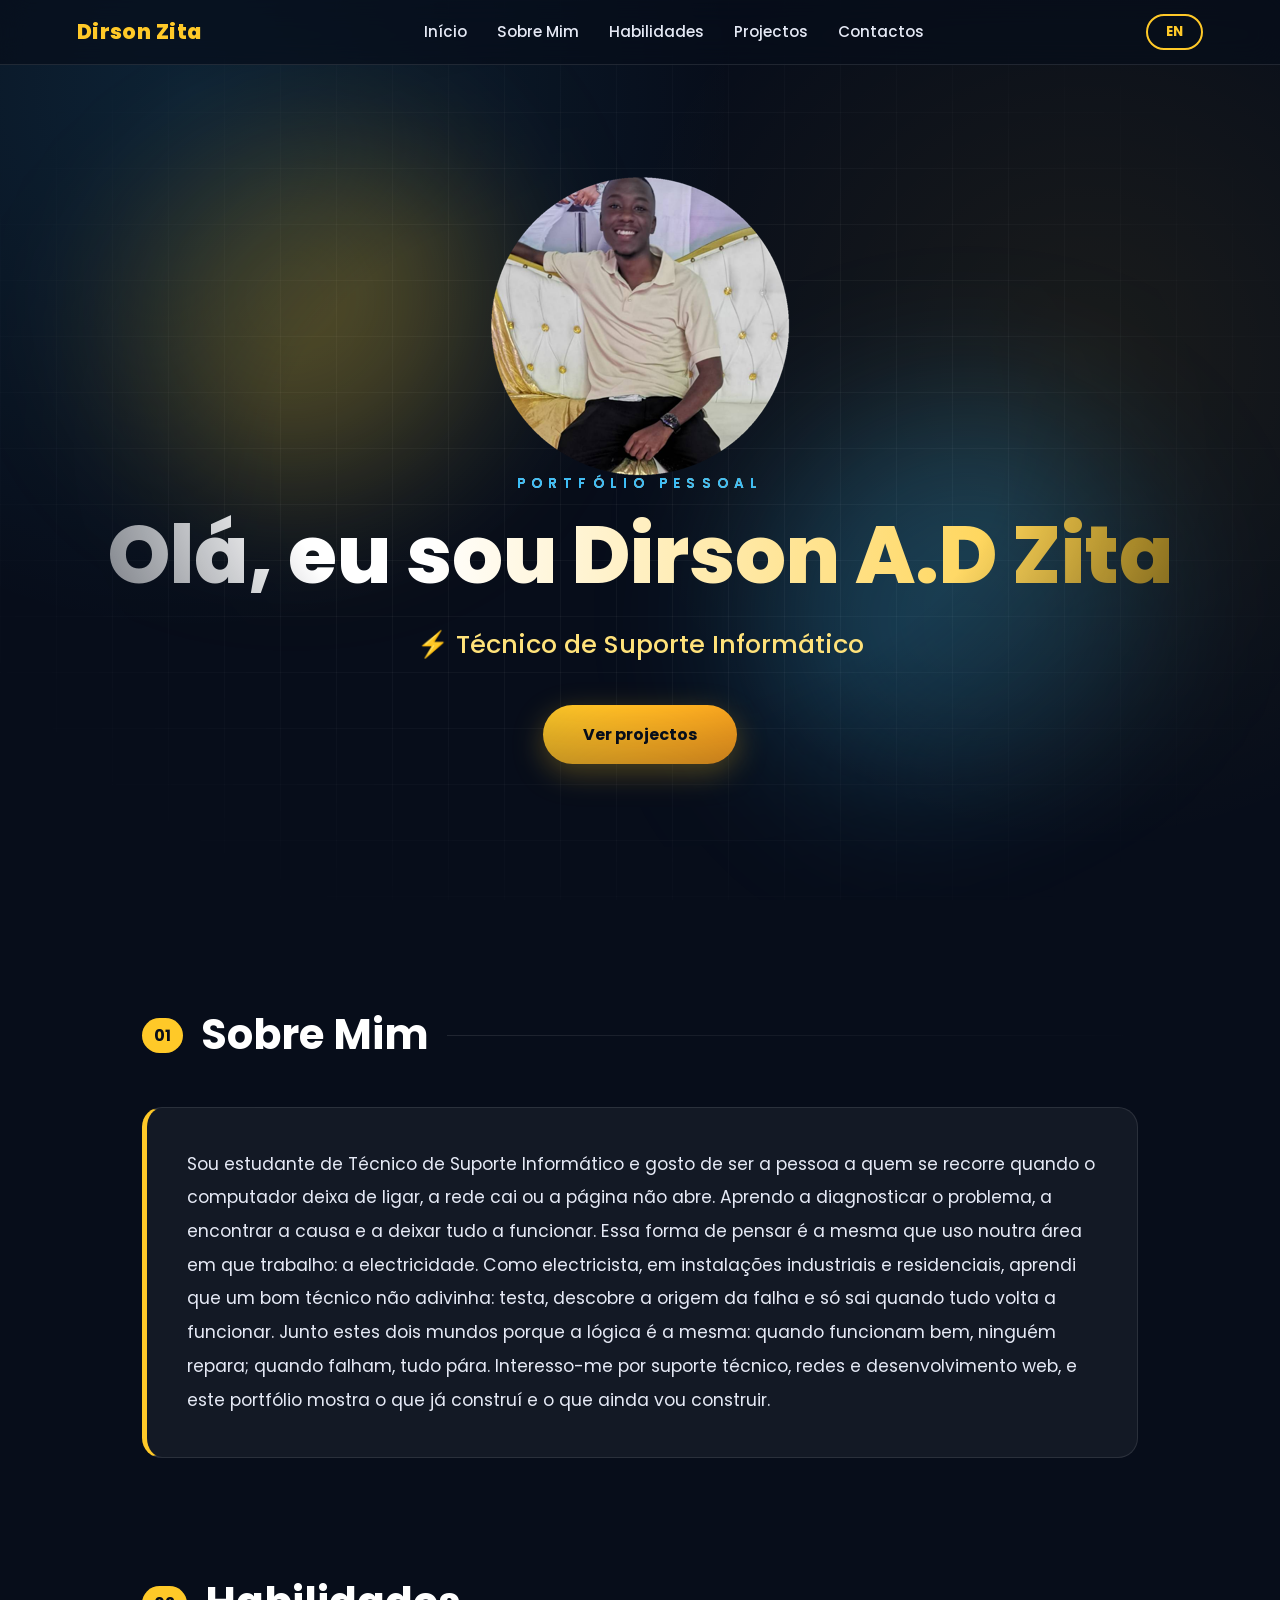
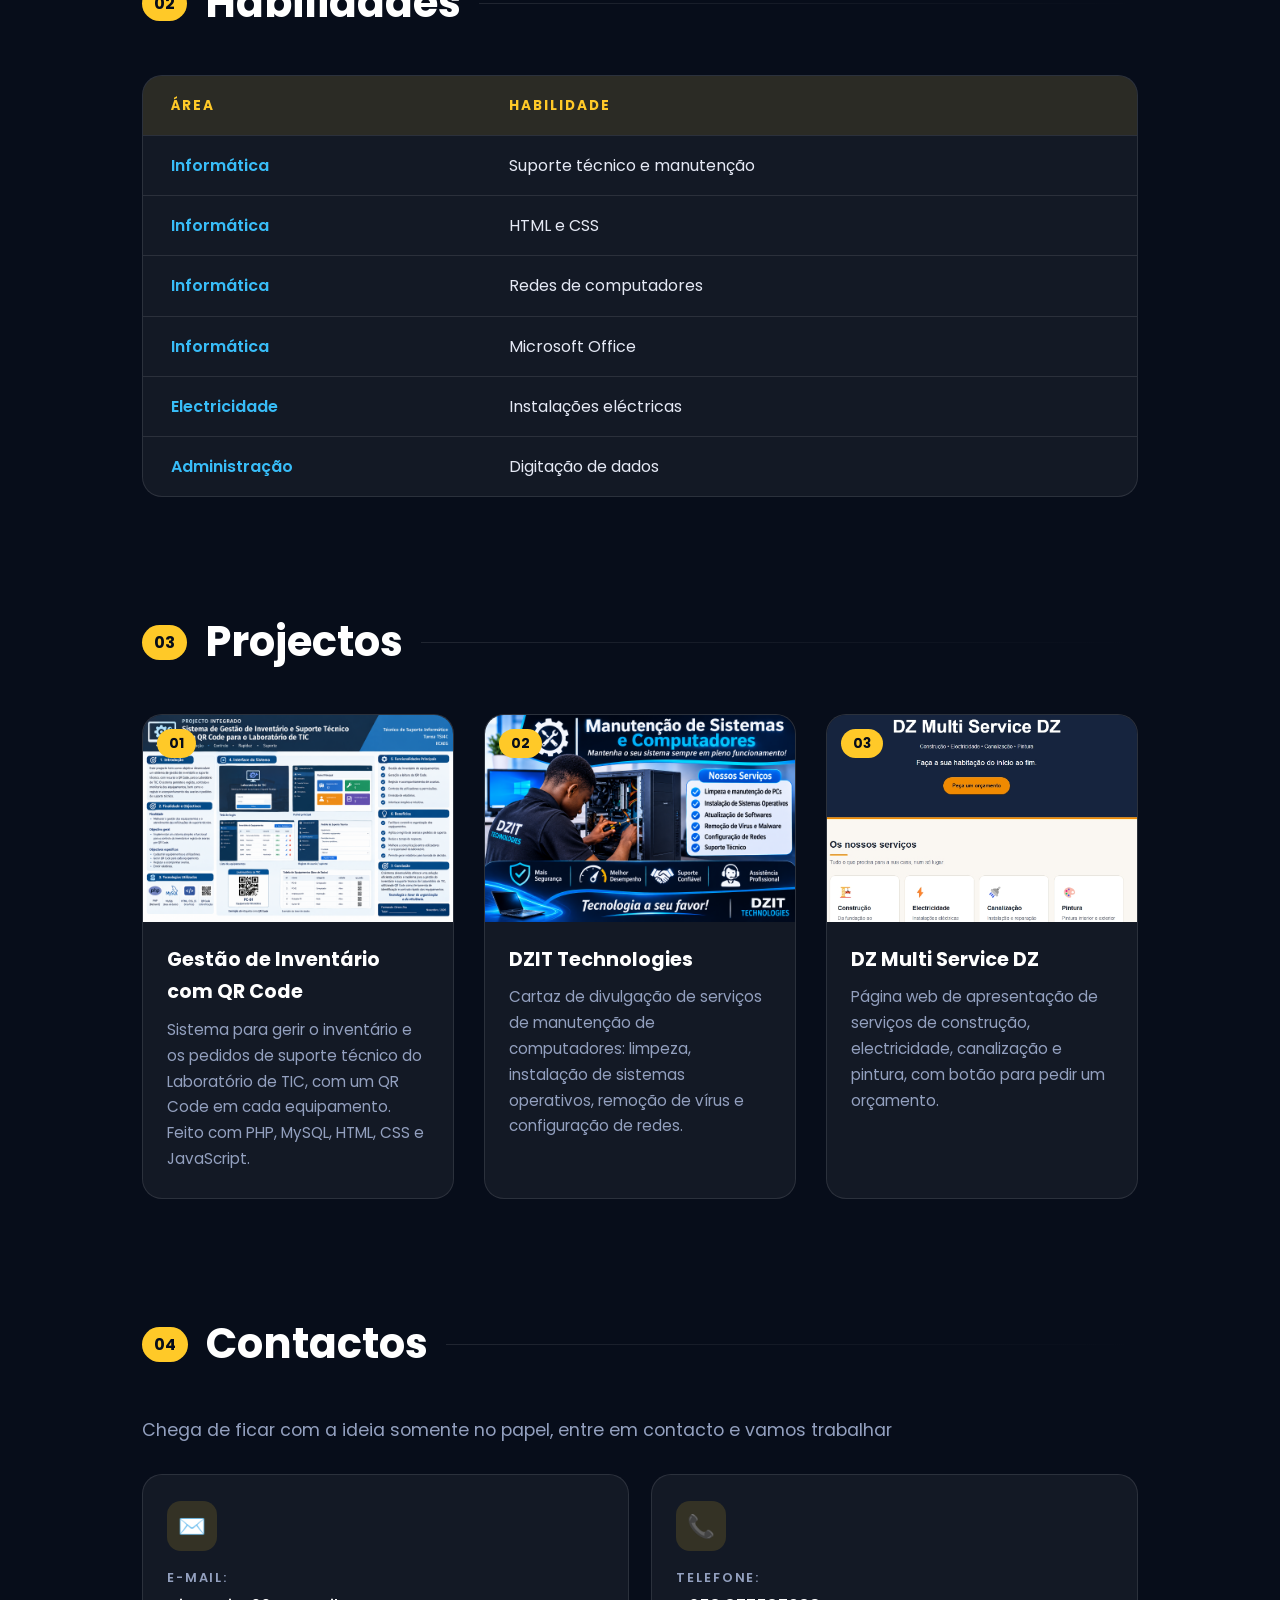
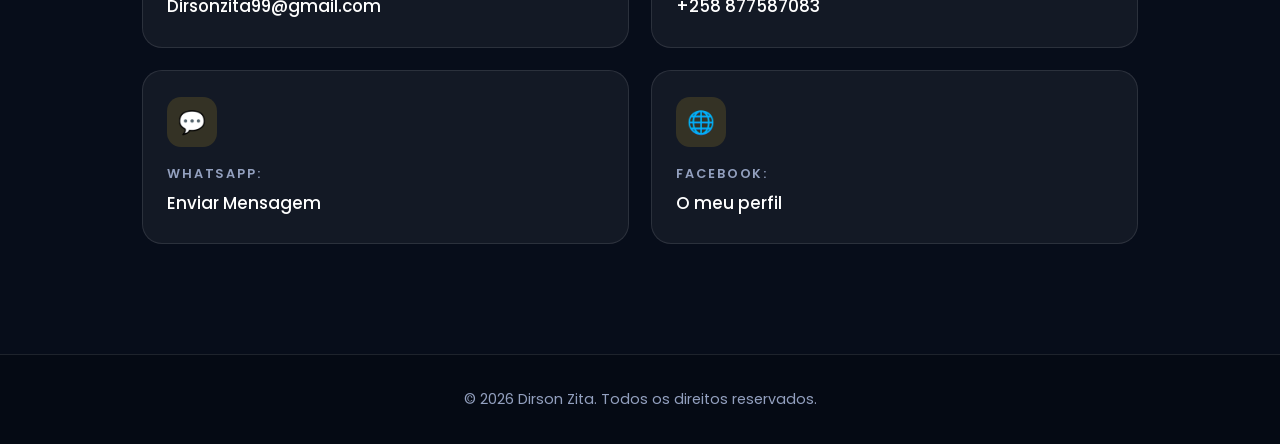
<file: index.html>
<!DOCTYPE html>
<html lang="pt">
<head>
<meta charset="UTF-8">
 <meta name="viewport" content="width=device-width, initial-scale=1.0">
 <title>Portfólio - Dirson Zita</title><link rel="preconnect" href="https://fonts.googleapis.com">
 <link rel="preconnect" href="https://fonts.gstatic.com" crossorigin>
 <link href="https://fonts.googleapis.com/css2?family=Poppins:wght@400;500;600;700;800&display=swap" rel="stylesheet">

 <link rel="stylesheet" href="index.css">
</head>
<body>
  <header id="inicio">
       <nav>
           <a href="#inicio" class="logo">Dirson Zita</a>
           <ul>
             <li><a href="#inicio">Início</a></li>
             <li><a href="#sobre">Sobre Mim</a></li>
             <li><a href="#habilidades">Habilidades</a></li>
             <li><a href="#projectos">Projectos</a></li>
             <li><a href="#contactos">Contactos</a></li>
           </ul>
           <button id="idioma">EN</button>
       </nav>
     <div class="hero">
         <img class="foto" src="imagens/foto.jpg" alt="Foto de Dirson Zita">
         <h1>Olá, eu sou  Dirson A.D Zita</h1>
         <p>Técnico de Suporte Informático</p>
         <a href="#projectos" class="botao">Ver projectos</a>
     </div>
  </header>
  <main>
      <section id="sobre">
         <h2>Sobre Mim</h2>
          <p>
          Sou estudante de Técnico de Suporte Informático e gosto de ser
          a pessoa a quem se recorre quando o computador deixa de ligar,
          a rede cai ou a página não abre. Aprendo a diagnosticar o
          problema, a encontrar a causa e a deixar tudo a funcionar.
          Essa forma de pensar é a mesma que uso noutra área em que
          trabalho: a electricidade. Como electricista, em instalações
          industriais e residenciais, aprendi que um bom técnico não
          adivinha: testa, descobre a origem da falha e só sai quando
          tudo volta a funcionar. Junto estes dois mundos porque a lógica
          é a mesma: quando funcionam bem, ninguém repara; quando falham,
          tudo pára. Interesso-me por suporte técnico, redes e
          desenvolvimento web, e este portfólio mostra o que já construí
          e o que ainda vou construir.
         </p>
      </section>
    
       <section id="habilidades">
           <h2>Habilidades</h2>
           <table class="tabela-habilidades">
              <thead>
                  <tr>
                     <th scope="col">Área</th>
                     <th scope="col">Habilidade</th>
                   </tr>
              </thead>
               <tbody>
                    <tr><td>Informática</td><td>Suporte técnico e manutenção</td></tr>
                    <tr><td>Informática</td><td>HTML e CSS</td></tr>
                    <tr><td>Informática</td><td>Redes de computadores</td></tr>
                    <tr><td>Informática</td><td>Microsoft Office</td></tr>
                    <tr><td>Electricidade</td><td>Instalações eléctricas</td></tr>
                   <tr><td>Administração</td><td>Digitação de dados</td></tr>
               </tbody>
            </table>
            
       </section>
       <section id="projectos">
          <h2>Projectos</h2>
           <div class="galeria">
        
               <article class="projecto">
                 <img src="imagens/projecto-integrado.png" alt="Projecto Integrado: Gestão de Inventário com QR Code">
                 <h3>Gestão de Inventário com QR Code</h3>
                 <p>Sistema para gerir o inventário e os pedidos de suporte
                 técnico do Laboratório de TIC, com um QR Code em cada
                 equipamento. Feito com PHP, MySQL, HTML, CSS e JavaScript.</p>
               </article>
        
               <article class="projecto">
                  <img src="imagens/dzit-technologies.png" alt="Cartaz da DZIT Technologies">
                  <h3>DZIT Technologies</h3>
                  <p>Cartaz de divulgação de serviços de manutenção de
                  computadores: limpeza, instalação de sistemas operativos,
                  remoção de vírus e configuração de redes.</p>
               </article>
        
               <article class="projecto">
                 <img src="imagens/dz-multi-service.jpeg" alt="Página web DZ Multi Service DZ">
                 <h3>DZ Multi Service DZ</h3>
                 <p>Página web de apresentação de serviços de construção,
                  electricidade, canalização e pintura, com botão para
                  pedir um orçamento.</p>
               </article>
           </div>
        </section>
        <section id="contactos">
            <h2>Contactos</h2>
            <p>Chega de ficar com a ideia somente no papel, entre em contacto e vamos trabalhar</p>
            <ul class="contactos">
                <li>E-mail: <a href="mailto:Dirsonzita99@gmail.com">Dirsonzita99@gmail.com</a></li>
                <li>Telefone: <a href="tel:+258877587083">+258 877587083</a></li>
                <li>WhatsApp: <a href="https://wa.me/258844844695" target="_blank">Enviar Mensagem</a></li>
                <li>Facebook: <a href="https://www.facebook.com/dirsonarmandozita.zita" target="_blank">O meu perfil</a></li>
            </ul>
        </section>
        
    </main>
    <footer>
        <p>© 2026 Dirson Zita. Todos os direitos reservados.</p>
    </footer>
    <script src="script.js"></script>    
</body>
</html>
</file>
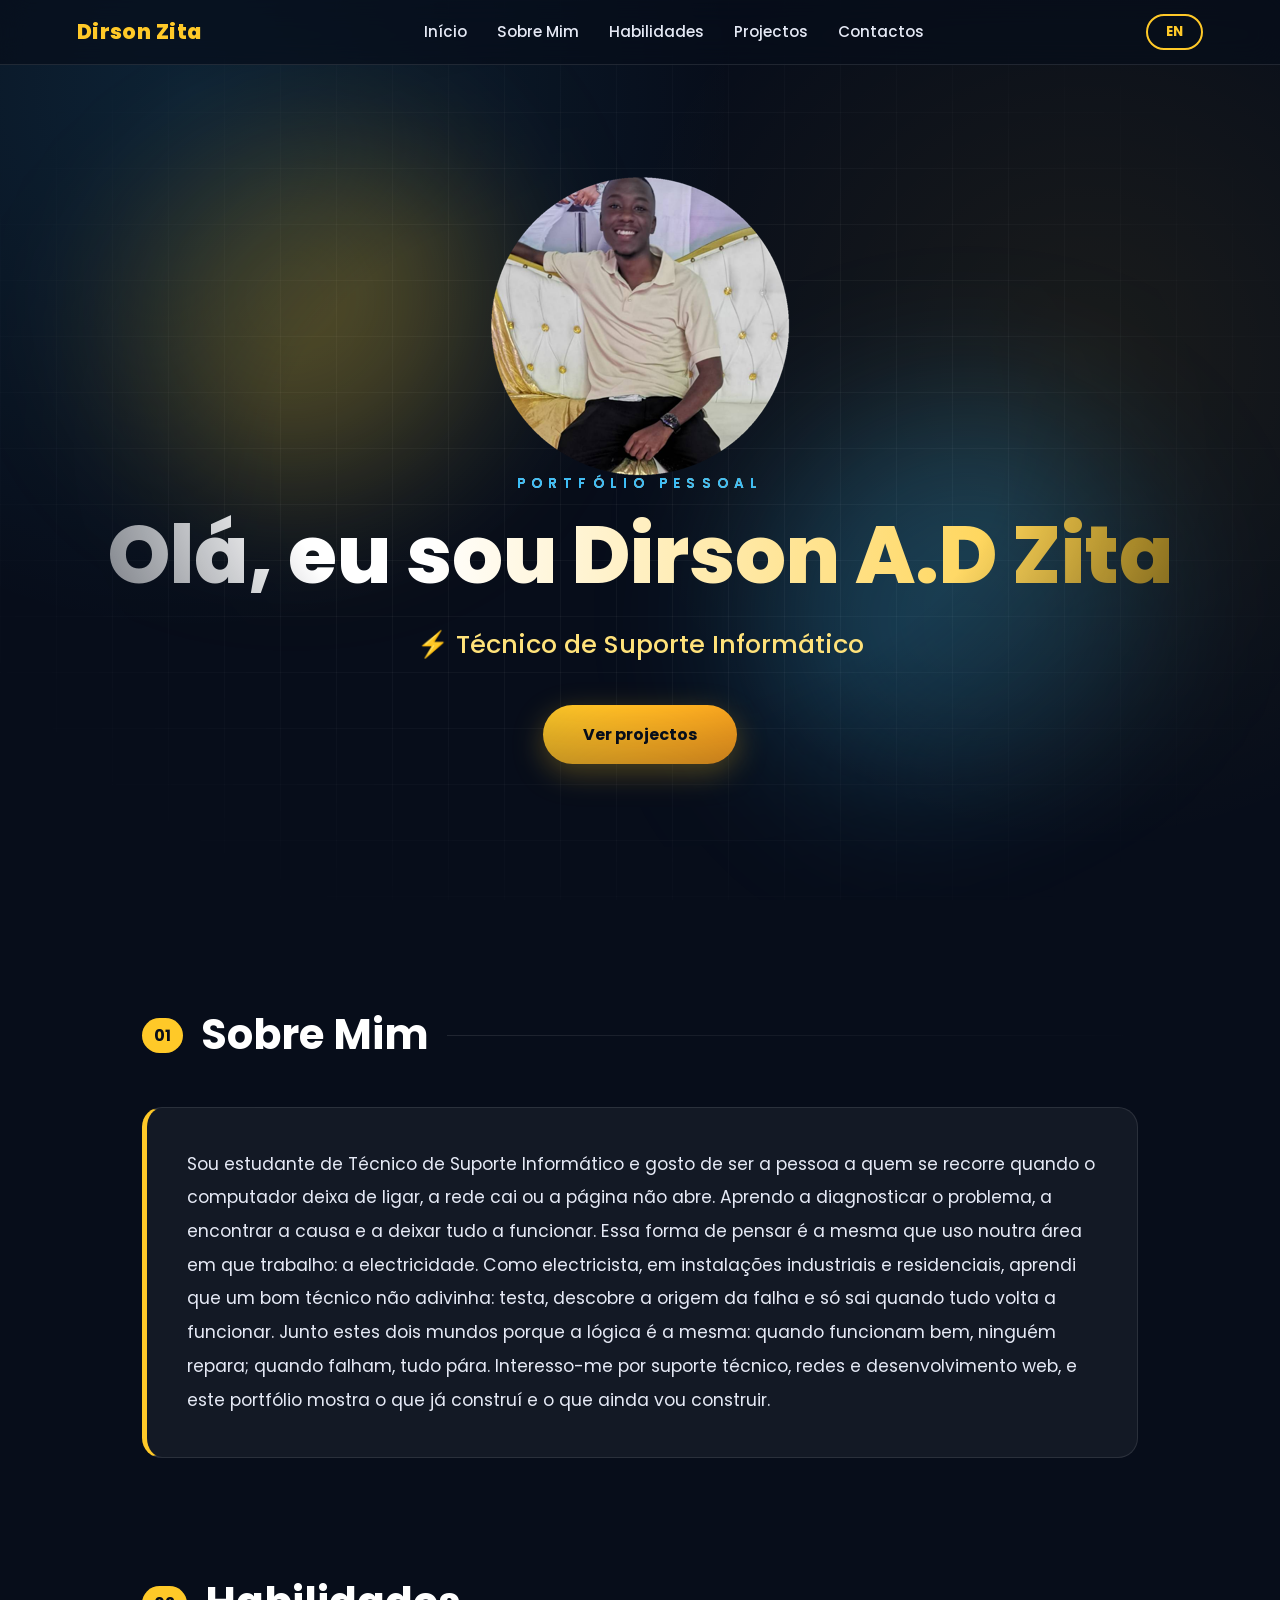
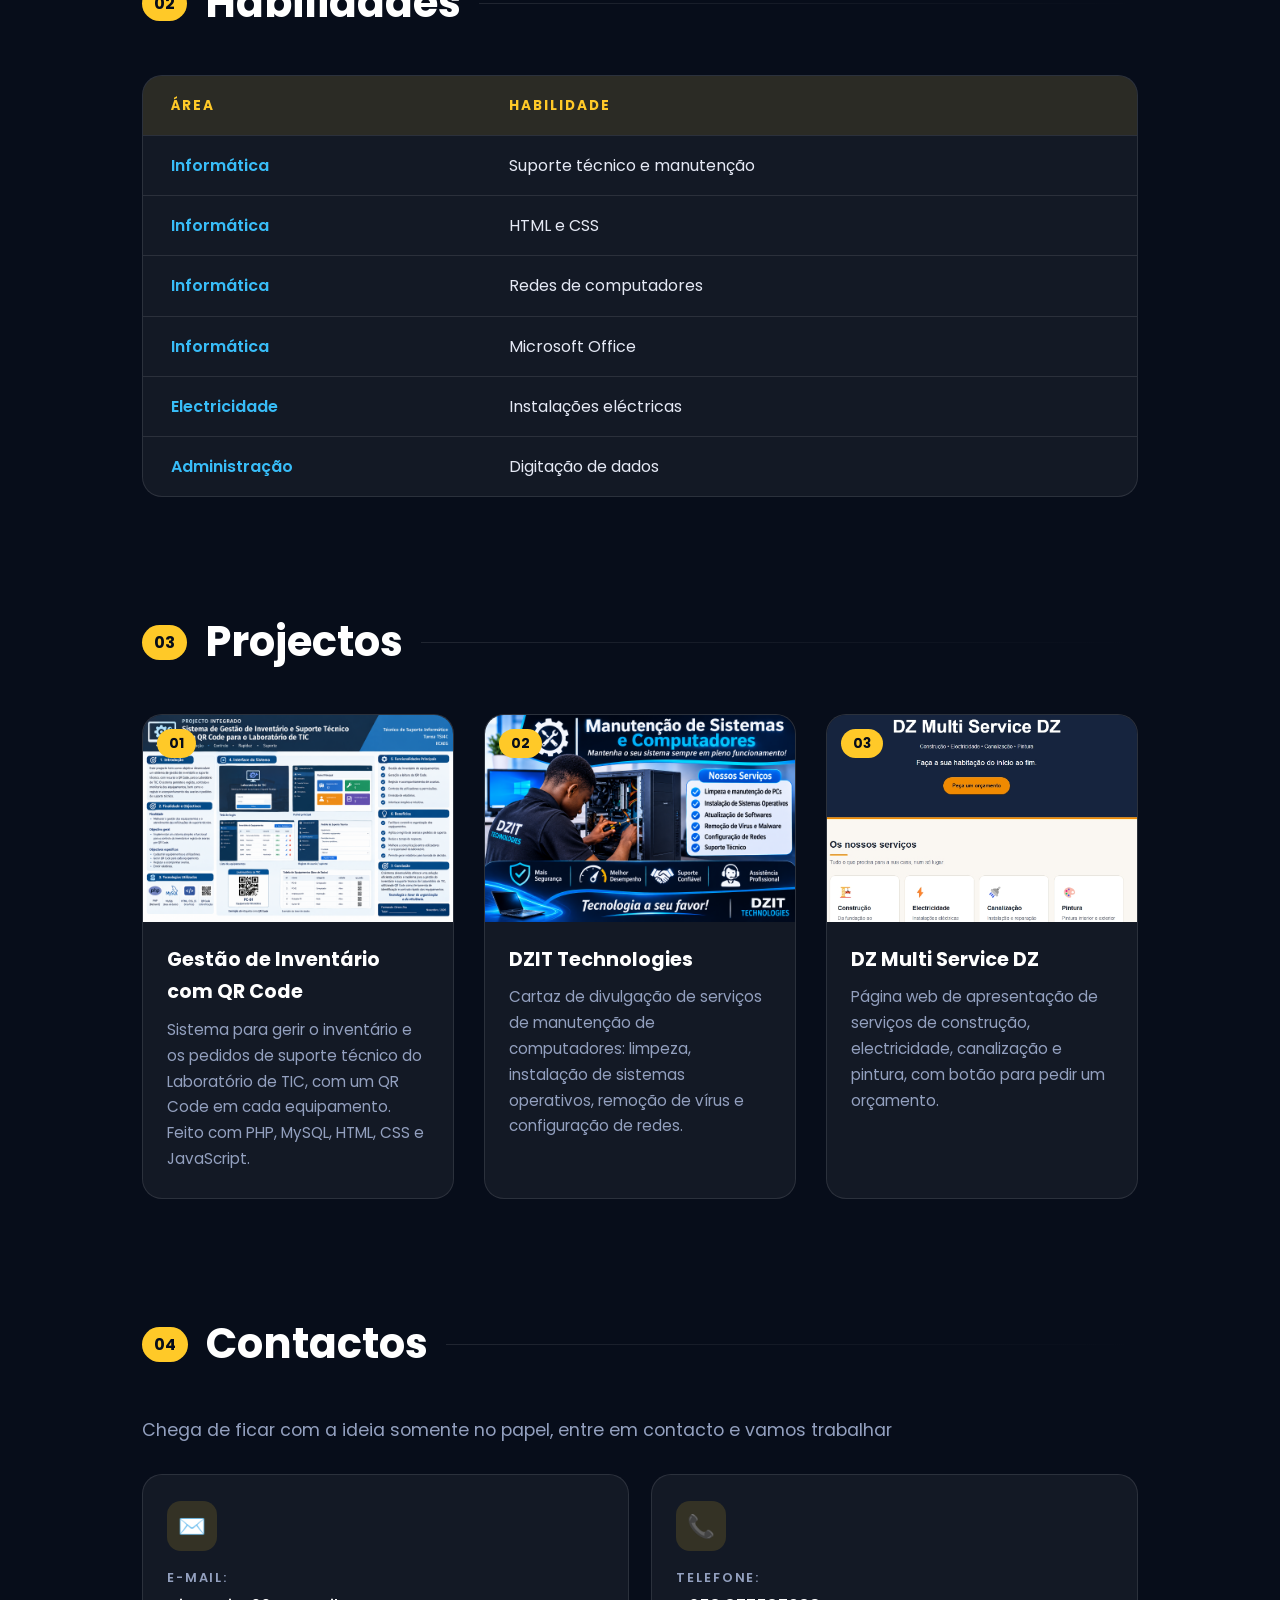
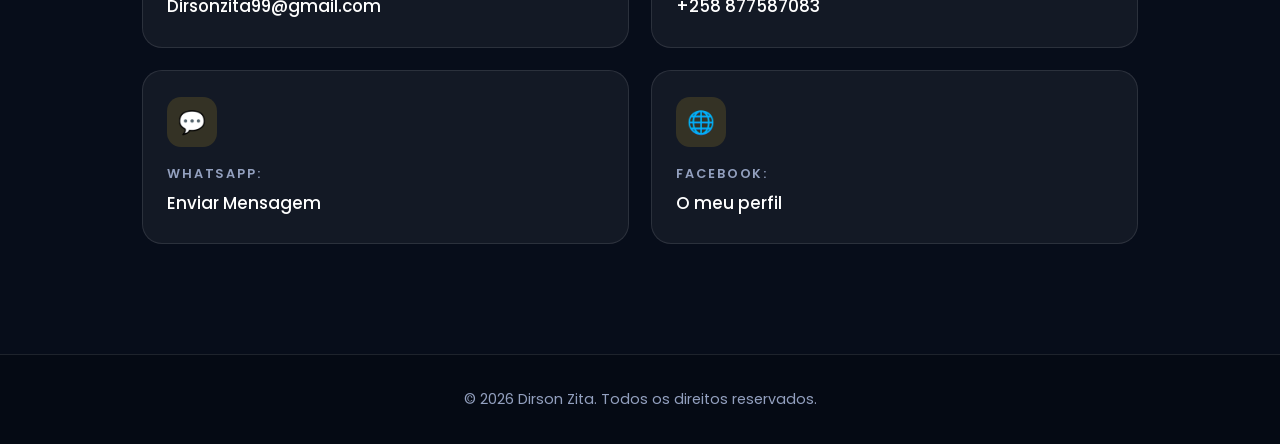
<file: PortifolioDZ.html>
<!DOCTYPE html>
<html lang="pt">
<head>
<meta charset="UTF-8">
 <meta name="viewport" content="width=device-width, initial-scale=1.0">
 <title>Portfólio - Dirson Zita</title><link rel="preconnect" href="https://fonts.googleapis.com">
 <link rel="preconnect" href="https://fonts.gstatic.com" crossorigin>
 <link href="https://fonts.googleapis.com/css2?family=Poppins:wght@400;500;600;700;800&display=swap" rel="stylesheet">

 <link rel="stylesheet" href="estelizacao.css">
</head>
<body>
  <header id="inicio">
       <nav>
           <a href="#inicio" class="logo">Dirson Zita</a>
           <ul>
             <li><a href="#inicio">Início</a></li>
             <li><a href="#sobre">Sobre Mim</a></li>
             <li><a href="#habilidades">Habilidades</a></li>
             <li><a href="#projectos">Projectos</a></li>
             <li><a href="#contactos">Contactos</a></li>
           </ul>
           <button id="idioma">EN</button>
       </nav>
     <div class="hero">
         <img class="foto" src="imagens/foto.jpg" alt="Foto de Dirson Zita">
         <h1>Olá, eu sou  Dirson A.D Zita</h1>
         <p>Técnico de Suporte Informático</p>
         <a href="#projectos" class="botao">Ver projectos</a>
     </div>
  </header>
  <main>
      <section id="sobre">
         <h2>Sobre Mim</h2>
          <p>
          Sou estudante de Técnico de Suporte Informático e gosto de ser
          a pessoa a quem se recorre quando o computador deixa de ligar,
          a rede cai ou a página não abre. Aprendo a diagnosticar o
          problema, a encontrar a causa e a deixar tudo a funcionar.
          Essa forma de pensar é a mesma que uso noutra área em que
          trabalho: a electricidade. Como electricista, em instalações
          industriais e residenciais, aprendi que um bom técnico não
          adivinha: testa, descobre a origem da falha e só sai quando
          tudo volta a funcionar. Junto estes dois mundos porque a lógica
          é a mesma: quando funcionam bem, ninguém repara; quando falham,
          tudo pára. Interesso-me por suporte técnico, redes e
          desenvolvimento web, e este portfólio mostra o que já construí
          e o que ainda vou construir.
         </p>
      </section>
    
       <section id="habilidades">
           <h2>Habilidades</h2>
           <table class="tabela-habilidades">
              <thead>
                  <tr>
                     <th scope="col">Área</th>
                     <th scope="col">Habilidade</th>
                   </tr>
              </thead>
               <tbody>
                    <tr><td>Informática</td><td>Suporte técnico e manutenção</td></tr>
                    <tr><td>Informática</td><td>HTML e CSS</td></tr>
                    <tr><td>Informática</td><td>Redes de computadores</td></tr>
                    <tr><td>Informática</td><td>Microsoft Office</td></tr>
                    <tr><td>Electricidade</td><td>Instalações eléctricas</td></tr>
                   <tr><td>Administração</td><td>Digitação de dados</td></tr>
               </tbody>
            </table>
            
       </section>
       <section id="projectos">
          <h2>Projectos</h2>
           <div class="galeria">
        
               <article class="projecto">
                 <img src="imagens/projecto-integrado.png" alt="Projecto Integrado: Gestão de Inventário com QR Code">
                 <h3>Gestão de Inventário com QR Code</h3>
                 <p>Sistema para gerir o inventário e os pedidos de suporte
                 técnico do Laboratório de TIC, com um QR Code em cada
                 equipamento. Feito com PHP, MySQL, HTML, CSS e JavaScript.</p>
               </article>
        
               <article class="projecto">
                  <img src="imagens/dzit-technologies.png" alt="Cartaz da DZIT Technologies">
                  <h3>DZIT Technologies</h3>
                  <p>Cartaz de divulgação de serviços de manutenção de
                  computadores: limpeza, instalação de sistemas operativos,
                  remoção de vírus e configuração de redes.</p>
               </article>
        
               <article class="projecto">
                 <img src="imagens/dz-multi-service.jpeg" alt="Página web DZ Multi Service DZ">
                 <h3>DZ Multi Service DZ</h3>
                 <p>Página web de apresentação de serviços de construção,
                  electricidade, canalização e pintura, com botão para
                  pedir um orçamento.</p>
               </article>
           </div>
        </section>
        <section id="contactos">
            <h2>Contactos</h2>
            <p>Chega de ficar com a ideia somente no papel, entre em contacto e vamos trabalhar</p>
            <ul class="contactos">
                <li>E-mail: <a href="mailto:Dirsonzita99@gmail.com">Dirsonzita99@gmail.com</a></li>
                <li>Telefone: <a href="tel:+258877587083">+258 877587083</a></li>
                <li>WhatsApp: <a href="https://wa.me/258844844695" target="_blank">Enviar Mensagem</a></li>
                <li>Facebook: <a href="https://www.facebook.com/dirsonarmandozita.zita" target="_blank">O meu perfil</a></li>
            </ul>
        </section>
        
    </main>
    <footer>
        <p>© 2026 Dirson Zita. Todos os direitos reservados.</p>
    </footer>
    <script src="script.js"></script>    
</body>
</html>
</file>
<file: index.css>
/* ===== CORES E FONTES ===== */
:root {
    --fundo: #070d1a;
    --fundo-2: #0c1630;
    --amarelo: #ffc928;
    --amarelo-claro: #ffe27a;
    --azul: #38bdf8;
    --texto: #e5e9f5;
    --suave: #93a0bf;
    --vidro: rgba(255, 255, 255, 0.05);
    --borda: rgba(255, 255, 255, 0.1);
    --fonte: "Poppins", "Segoe UI", Arial, sans-serif;
  }	
  
  /* ===== BASE ===== */
  * {
    margin: 0;
    padding: 0;
    box-sizing: border-box;
  }
  
  html {
    scroll-behavior: smooth;
  }
  
  body {
    font-family: var(--fonte);
    color: var(--texto);
    line-height: 1.7;
    background:
      radial-gradient(circle at 15% 10%, rgba(56, 189, 248, 0.12), transparent 40%),
      radial-gradient(circle at 85% 40%, rgba(255, 201, 40, 0.08), transparent 40%),
      var(--fundo);
    background-attachment: fixed;
    overflow-x: hidden;
  }
  
  /* ===== MENU (fixo no topo) ===== */
  nav {
    position: fixed;
    top: 0;
    left: 0;
    width: 100%;
    z-index: 100;
    display: flex;
    align-items: center;
    justify-content: space-between;
    flex-wrap: wrap;
    gap: 10px 20px;
    padding: 14px 6%;
    background: rgba(7, 13, 26, 0.7);
    backdrop-filter: blur(14px);
    -webkit-backdrop-filter: blur(14px);
    border-bottom: 1px solid var(--borda);
  }
  
  .logo {
    color: var(--amarelo);
    font-size: 1.3rem;
    font-weight: 800;
    text-decoration: none;
    letter-spacing: 0.02em;
  }
  
  nav ul {
    display: flex;
    gap: 30px;
    list-style: none;
  }
  
  nav ul a {
    position: relative;
    color: var(--texto);
    font-size: 0.95rem;
    font-weight: 500;
    text-decoration: none;
    padding: 6px 0;
    transition: color 0.3s;
  }
  
  nav ul a::after {
    content: "";
    position: absolute;
    left: 0;
    bottom: 0;
    width: 0;
    height: 2px;
    background: var(--amarelo);
    transition: width 0.3s;
  }
  
  nav ul a:hover {
    color: var(--amarelo);
  }
  
  nav ul a:hover::after {
    width: 100%;
  }
  
  #idioma {
    background: transparent;
    color: var(--amarelo);
    border: 2px solid var(--amarelo);
    padding: 6px 18px;
    border-radius: 30px;
    font-family: inherit;
    font-weight: 700;
    cursor: pointer;
    transition: background 0.3s, color 0.3s, transform 0.3s;
  }
  
  #idioma:hover {
    background: var(--amarelo);
    color: var(--fundo);
    transform: scale(1.08);
  }
  
  /* ===== INÍCIO (HERO) ===== */
  header {
    position: relative;
  }
  
  .hero {
    position: relative;
    min-height: 100vh;
    display: flex;
    flex-direction: column;
    align-items: center;
    justify-content: center;
    text-align: center;
    padding: 120px 6% 80px;
    overflow: hidden;
    background-image:
      linear-gradient(rgba(255, 255, 255, 0.04) 1px, transparent 1px),
      linear-gradient(90deg, rgba(255, 255, 255, 0.04) 1px, transparent 1px);
    background-size: 56px 56px;
    -webkit-mask-image: radial-gradient(ellipse at center, #000 40%, transparent 85%);
    mask-image: radial-gradient(ellipse at center, #000 40%, transparent 85%);
  }
  
  /* bolas de luz a flutuar */
  .hero::before,
  .hero::after {
    content: "";
    position: absolute;
    border-radius: 50%;
    filter: blur(80px);
    z-index: -1;
    animation: flutuar 9s ease-in-out infinite;
  }
  
  .hero::before {
    width: 380px;
    height: 380px;
    top: 12%;
    left: 8%;
    background: rgba(255, 201, 40, 0.28);
  }
  
  .hero::after {
    width: 420px;
    height: 420px;
    bottom: 8%;
    right: 8%;
    background: rgba(56, 189, 248, 0.25);
    animation-delay: -4s;
  }
  
  .hero h1 {
    font-size: clamp(2.3rem, 7vw, 5rem);
    font-weight: 800;
    line-height: 1.15;
    background: linear-gradient(90deg, #ffffff 30%, var(--amarelo) 100%);
    -webkit-background-clip: text;
    background-clip: text;
    -webkit-text-fill-color: transparent;
    animation: subir 1s ease both 0.1s;
  }
  
  .hero h1::before {
    content: "PORTFÓLIO PESSOAL";
    display: block;
    margin-bottom: 18px;
    font-size: 0.85rem;
    font-weight: 600;
    letter-spacing: 0.45em;
    -webkit-text-fill-color: var(--azul);
  }
  
  .hero p {
    margin: 22px 0 38px;
    font-size: clamp(1.1rem, 2.5vw, 1.6rem);
    font-weight: 500;
    color: var(--amarelo-claro);
    animation: subir 1s ease both 0.35s;
  }
  
  .hero p::before {
    content: "⚡ ";
  }
  
  .botao {
    display: inline-block;
    padding: 16px 40px;
    border-radius: 40px;
    background: linear-gradient(135deg, var(--amarelo), #ff9f1c);
    color: var(--fundo);
    font-weight: 700;
    text-decoration: none;
    box-shadow: 0 10px 30px rgba(255, 201, 40, 0.35);
    transition: transform 0.3s, box-shadow 0.3s;
    animation: subir 1s ease both 0.6s;
  }
  
  .botao:hover {
    transform: translateY(-6px) scale(1.04);
    box-shadow: 0 18px 40px rgba(255, 201, 40, 0.5);
  }
  
  /* ===== SECÇÕES ===== */
  main {
    max-width: 1150px;
    margin: 0 auto;
    padding: 0 6%;
    counter-reset: secao;
  }
  
  section {
    counter-increment: secao;
    padding: 100px 0 10px;
    scroll-margin-top: 70px;
  }
  
  section h2 {
    display: flex;
    align-items: center;
    gap: 18px;
    margin-bottom: 36px;
    font-size: clamp(1.8rem, 4vw, 2.6rem);
    font-weight: 700;
    color: #ffffff;
  }
  
  section h2::before {
    content: counter(secao, decimal-leading-zero);
    font-size: 1rem;
    font-weight: 700;
    color: var(--fundo);
    background: var(--amarelo);
    padding: 4px 12px;
    border-radius: 20px;
  }
  
  section h2::after {
    content: "";
    flex: 1;
    height: 1px;
    background: linear-gradient(90deg, var(--borda), transparent);
  }
  
  /* ===== SOBRE MIM ===== */
  #sobre p {
    padding: 40px;
    font-size: 1.08rem;
    line-height: 1.95;
    background: var(--vidro);
    border: 1px solid var(--borda);
    border-left: 5px solid var(--amarelo);
    border-radius: 20px;
  }
  
  /* ===== TABELA DE HABILIDADES ===== */
  .tabela-habilidades {
    width: 100%;
    border-collapse: separate;
    border-spacing: 0;
    overflow: hidden;
    background: var(--vidro);
    border: 1px solid var(--borda);
    border-radius: 20px;
  }
  
  .tabela-habilidades th {
    padding: 18px 28px;
    text-align: left;
    font-size: 0.85rem;
    letter-spacing: 0.15em;
    text-transform: uppercase;
    color: var(--amarelo);
    background: rgba(255, 201, 40, 0.1);
  }
  
  .tabela-habilidades td {
    padding: 16px 28px;
    border-top: 1px solid var(--borda);
    transition: background 0.3s, padding-left 0.3s;
  }
  
  .tabela-habilidades td:first-child {
    width: 34%;
    font-weight: 600;
    color: var(--azul);
  }
  
  .tabela-habilidades tbody tr:hover td {
    background: rgba(255, 201, 40, 0.08);
  }
  
  .tabela-habilidades tbody tr:hover td:first-child {
    padding-left: 40px;
  }
  
  /* ===== GALERIA DE PROJECTOS ===== */
  .galeria {
    display: grid;
    grid-template-columns: repeat(auto-fit, minmax(300px, 1fr));
    gap: 30px;
    counter-reset: projecto;
  }
  
  .projecto {
    position: relative;
    counter-increment: projecto;
    overflow: hidden;
    background: var(--vidro);
    border: 1px solid var(--borda);
    border-radius: 20px;
    transition: transform 0.4s, border-color 0.4s, box-shadow 0.4s;
  }
  
  .projecto::before {
    content: "0" counter(projecto);
    position: absolute;
    top: 14px;
    left: 14px;
    z-index: 2;
    padding: 3px 12px;
    font-size: 0.85rem;
    font-weight: 700;
    color: var(--fundo);
    background: var(--amarelo);
    border-radius: 20px;
  }
  
  .projecto:hover {
    transform: translateY(-12px);
    border-color: rgba(255, 201, 40, 0.6);
    box-shadow: 0 24px 60px rgba(255, 201, 40, 0.16);
  }
  
  .projecto img {
    display: block;
    width: 100%;
    aspect-ratio: 3 / 2;
    object-fit: cover;
    transition: transform 0.6s;
  }
  
  .projecto:hover img {
    transform: scale(1.06);
  }
  
  .projecto h3 {
    padding: 22px 24px 8px;
    font-size: 1.2rem;
    color: #ffffff;
  }
  
  .projecto h3::after {
    content: " →";
    display: inline-block;
    color: var(--amarelo);
    opacity: 0;
    transform: translateX(-10px);
    transition: opacity 0.3s, transform 0.3s;
  }
  
  .projecto:hover h3::after {
    opacity: 1;
    transform: translateX(0);
  }
  
  .projecto p {
    padding: 0 24px 26px;
    font-size: 0.95rem;
    color: var(--suave);
  }
  
  /* ===== CONTACTOS ===== */
  .contactos {
    display: grid;
    grid-template-columns: repeat(auto-fit, minmax(min(100%, 420px), 1fr));
    gap: 22px;
    list-style: none;
  }
  
  .contactos li {
    padding: 26px 24px;
    font-size: 0.8rem;
    font-weight: 600;
    letter-spacing: 0.15em;
    text-transform: uppercase;
    color: var(--suave);
    background: var(--vidro);
    border: 1px solid var(--borda);
    border-radius: 20px;
    overflow-wrap: anywhere;
    transition: transform 0.3s, border-color 0.3s, box-shadow 0.3s;
  }
  
  .contactos li::before {
    display: flex;
    align-items: center;
    justify-content: center;
    width: 50px;
    height: 50px;
    margin-bottom: 16px;
    font-size: 1.4rem;
    letter-spacing: 0;
    background: rgba(255, 201, 40, 0.14);
    border-radius: 14px;
  }
  
  .contactos li:nth-child(1)::before { content: "✉️"; }
  .contactos li:nth-child(2)::before { content: "📞"; }
  .contactos li:nth-child(3)::before { content: "💬"; }
  .contactos li:nth-child(4)::before { content: "🌐"; }
  
  .contactos li:hover {
    transform: translateY(-8px);
    border-color: rgba(255, 201, 40, 0.6);
    box-shadow: 0 18px 40px rgba(255, 201, 40, 0.12);
  }
  
  .contactos a {
    display: block;
    margin-top: 4px;
    font-size: 1.05rem;
    font-weight: 500;
    letter-spacing: 0;
    text-transform: none;
    color: #ffffff;
    text-decoration: none;
    transition: color 0.3s;
  }
  
  .contactos a:hover {
    color: var(--amarelo);
  }
  
  /* ===== RODAPÉ ===== */
  footer {
    margin-top: 100px;
    padding: 32px 6%;
    text-align: center;
    font-size: 0.9rem;
    color: var(--suave);
    border-top: 1px solid var(--borda);
    background: rgba(0, 0, 0, 0.25);
  }
  
  /* ===== ANIMAÇÕES ===== */
  @keyframes subir {
    from { opacity: 0; transform: translateY(30px); }
    to   { opacity: 1; transform: translateY(0); }
  }
  
  @keyframes flutuar {
    0%, 100% { transform: translate(0, 0); }
    50%      { transform: translate(40px, -40px); }
  }
  
  /* os elementos aparecem ao fazer scroll (navegadores recentes) */
  @supports (animation-timeline: view()) {
    section h2,
    #sobre p,
    .tabela-habilidades,
    .projecto,
    .contactos li {
      animation: subir linear both;
      animation-timeline: view();
      animation-range: entry 0% entry 40%;
    }
  }
  
  /* ===== TELEMÓVEL ===== */
  @media (max-width: 760px) {
    nav {
      justify-content: space-between;
      padding: 12px 5%;
    }
  
    nav ul {
      order: 3;
      width: 100%;
      justify-content: space-between;
      gap: 0;
    }
  
    nav ul a {
      font-size: 0.8rem;
    }
  
    .hero {
      padding-top: 150px;
    }
  
    #sobre p {
      padding: 26px;
      font-size: 1rem;
    }
  
    .tabela-habilidades th,
    .tabela-habilidades td {
      padding: 14px 16px;
    }
  
    .tabela-habilidades td:first-child {
      width: auto;
    }
  
 /* ===== FOTO NO INÍCIO ===== */
.foto {
    width: 170px;
    height: 170px;
    margin-bottom: 30px;
    object-fit: cover;
    object-position: center top;
    border: 4px solid var(--amarelo);
    border-radius: 50%;
    box-shadow: 0 0 0 8px rgba(255, 201, 40, 0.15), 0 20px 50px rgba(255, 201, 40, 0.3);
    animation: subir 1s ease both;

  }
  

  } 
  
  #contactos > p {
    margin-bottom: 28px;
    font-size: 1.1rem;
    color: var(--suave);
  }

  html[lang="en"] .hero h1 ::before {
    content: "PERSONAL PORTFOLIO";
  }
</file>
<file: estelizacao.css>
/* ===== CORES E FONTES ===== */
:root {
    --fundo: #070d1a;
    --fundo-2: #0c1630;
    --amarelo: #ffc928;
    --amarelo-claro: #ffe27a;
    --azul: #38bdf8;
    --texto: #e5e9f5;
    --suave: #93a0bf;
    --vidro: rgba(255, 255, 255, 0.05);
    --borda: rgba(255, 255, 255, 0.1);
    --fonte: "Poppins", "Segoe UI", Arial, sans-serif;
  }	
  
  /* ===== BASE ===== */
  * {
    margin: 0;
    padding: 0;
    box-sizing: border-box;
  }
  
  html {
    scroll-behavior: smooth;
  }
  
  body {
    font-family: var(--fonte);
    color: var(--texto);
    line-height: 1.7;
    background:
      radial-gradient(circle at 15% 10%, rgba(56, 189, 248, 0.12), transparent 40%),
      radial-gradient(circle at 85% 40%, rgba(255, 201, 40, 0.08), transparent 40%),
      var(--fundo);
    background-attachment: fixed;
    overflow-x: hidden;
  }
  
  /* ===== MENU (fixo no topo) ===== */
  nav {
    position: fixed;
    top: 0;
    left: 0;
    width: 100%;
    z-index: 100;
    display: flex;
    align-items: center;
    justify-content: space-between;
    flex-wrap: wrap;
    gap: 10px 20px;
    padding: 14px 6%;
    background: rgba(7, 13, 26, 0.7);
    backdrop-filter: blur(14px);
    -webkit-backdrop-filter: blur(14px);
    border-bottom: 1px solid var(--borda);
  }
  
  .logo {
    color: var(--amarelo);
    font-size: 1.3rem;
    font-weight: 800;
    text-decoration: none;
    letter-spacing: 0.02em;
  }
  
  nav ul {
    display: flex;
    gap: 30px;
    list-style: none;
  }
  
  nav ul a {
    position: relative;
    color: var(--texto);
    font-size: 0.95rem;
    font-weight: 500;
    text-decoration: none;
    padding: 6px 0;
    transition: color 0.3s;
  }
  
  nav ul a::after {
    content: "";
    position: absolute;
    left: 0;
    bottom: 0;
    width: 0;
    height: 2px;
    background: var(--amarelo);
    transition: width 0.3s;
  }
  
  nav ul a:hover {
    color: var(--amarelo);
  }
  
  nav ul a:hover::after {
    width: 100%;
  }
  
  #idioma {
    background: transparent;
    color: var(--amarelo);
    border: 2px solid var(--amarelo);
    padding: 6px 18px;
    border-radius: 30px;
    font-family: inherit;
    font-weight: 700;
    cursor: pointer;
    transition: background 0.3s, color 0.3s, transform 0.3s;
  }
  
  #idioma:hover {
    background: var(--amarelo);
    color: var(--fundo);
    transform: scale(1.08);
  }
  
  /* ===== INÍCIO (HERO) ===== */
  header {
    position: relative;
  }
  
  .hero {
    position: relative;
    min-height: 100vh;
    display: flex;
    flex-direction: column;
    align-items: center;
    justify-content: center;
    text-align: center;
    padding: 120px 6% 80px;
    overflow: hidden;
    background-image:
      linear-gradient(rgba(255, 255, 255, 0.04) 1px, transparent 1px),
      linear-gradient(90deg, rgba(255, 255, 255, 0.04) 1px, transparent 1px);
    background-size: 56px 56px;
    -webkit-mask-image: radial-gradient(ellipse at center, #000 40%, transparent 85%);
    mask-image: radial-gradient(ellipse at center, #000 40%, transparent 85%);
  }
  
  /* bolas de luz a flutuar */
  .hero::before,
  .hero::after {
    content: "";
    position: absolute;
    border-radius: 50%;
    filter: blur(80px);
    z-index: -1;
    animation: flutuar 9s ease-in-out infinite;
  }
  
  .hero::before {
    width: 380px;
    height: 380px;
    top: 12%;
    left: 8%;
    background: rgba(255, 201, 40, 0.28);
  }
  
  .hero::after {
    width: 420px;
    height: 420px;
    bottom: 8%;
    right: 8%;
    background: rgba(56, 189, 248, 0.25);
    animation-delay: -4s;
  }
  
  .hero h1 {
    font-size: clamp(2.3rem, 7vw, 5rem);
    font-weight: 800;
    line-height: 1.15;
    background: linear-gradient(90deg, #ffffff 30%, var(--amarelo) 100%);
    -webkit-background-clip: text;
    background-clip: text;
    -webkit-text-fill-color: transparent;
    animation: subir 1s ease both 0.1s;
  }
  
  .hero h1::before {
    content: "PORTFÓLIO PESSOAL";
    display: block;
    margin-bottom: 18px;
    font-size: 0.85rem;
    font-weight: 600;
    letter-spacing: 0.45em;
    -webkit-text-fill-color: var(--azul);
  }
  
  .hero p {
    margin: 22px 0 38px;
    font-size: clamp(1.1rem, 2.5vw, 1.6rem);
    font-weight: 500;
    color: var(--amarelo-claro);
    animation: subir 1s ease both 0.35s;
  }
  
  .hero p::before {
    content: "⚡ ";
  }
  
  .botao {
    display: inline-block;
    padding: 16px 40px;
    border-radius: 40px;
    background: linear-gradient(135deg, var(--amarelo), #ff9f1c);
    color: var(--fundo);
    font-weight: 700;
    text-decoration: none;
    box-shadow: 0 10px 30px rgba(255, 201, 40, 0.35);
    transition: transform 0.3s, box-shadow 0.3s;
    animation: subir 1s ease both 0.6s;
  }
  
  .botao:hover {
    transform: translateY(-6px) scale(1.04);
    box-shadow: 0 18px 40px rgba(255, 201, 40, 0.5);
  }
  
  /* ===== SECÇÕES ===== */
  main {
    max-width: 1150px;
    margin: 0 auto;
    padding: 0 6%;
    counter-reset: secao;
  }
  
  section {
    counter-increment: secao;
    padding: 100px 0 10px;
    scroll-margin-top: 70px;
  }
  
  section h2 {
    display: flex;
    align-items: center;
    gap: 18px;
    margin-bottom: 36px;
    font-size: clamp(1.8rem, 4vw, 2.6rem);
    font-weight: 700;
    color: #ffffff;
  }
  
  section h2::before {
    content: counter(secao, decimal-leading-zero);
    font-size: 1rem;
    font-weight: 700;
    color: var(--fundo);
    background: var(--amarelo);
    padding: 4px 12px;
    border-radius: 20px;
  }
  
  section h2::after {
    content: "";
    flex: 1;
    height: 1px;
    background: linear-gradient(90deg, var(--borda), transparent);
  }
  
  /* ===== SOBRE MIM ===== */
  #sobre p {
    padding: 40px;
    font-size: 1.08rem;
    line-height: 1.95;
    background: var(--vidro);
    border: 1px solid var(--borda);
    border-left: 5px solid var(--amarelo);
    border-radius: 20px;
  }
  
  /* ===== TABELA DE HABILIDADES ===== */
  .tabela-habilidades {
    width: 100%;
    border-collapse: separate;
    border-spacing: 0;
    overflow: hidden;
    background: var(--vidro);
    border: 1px solid var(--borda);
    border-radius: 20px;
  }
  
  .tabela-habilidades th {
    padding: 18px 28px;
    text-align: left;
    font-size: 0.85rem;
    letter-spacing: 0.15em;
    text-transform: uppercase;
    color: var(--amarelo);
    background: rgba(255, 201, 40, 0.1);
  }
  
  .tabela-habilidades td {
    padding: 16px 28px;
    border-top: 1px solid var(--borda);
    transition: background 0.3s, padding-left 0.3s;
  }
  
  .tabela-habilidades td:first-child {
    width: 34%;
    font-weight: 600;
    color: var(--azul);
  }
  
  .tabela-habilidades tbody tr:hover td {
    background: rgba(255, 201, 40, 0.08);
  }
  
  .tabela-habilidades tbody tr:hover td:first-child {
    padding-left: 40px;
  }
  
  /* ===== GALERIA DE PROJECTOS ===== */
  .galeria {
    display: grid;
    grid-template-columns: repeat(auto-fit, minmax(300px, 1fr));
    gap: 30px;
    counter-reset: projecto;
  }
  
  .projecto {
    position: relative;
    counter-increment: projecto;
    overflow: hidden;
    background: var(--vidro);
    border: 1px solid var(--borda);
    border-radius: 20px;
    transition: transform 0.4s, border-color 0.4s, box-shadow 0.4s;
  }
  
  .projecto::before {
    content: "0" counter(projecto);
    position: absolute;
    top: 14px;
    left: 14px;
    z-index: 2;
    padding: 3px 12px;
    font-size: 0.85rem;
    font-weight: 700;
    color: var(--fundo);
    background: var(--amarelo);
    border-radius: 20px;
  }
  
  .projecto:hover {
    transform: translateY(-12px);
    border-color: rgba(255, 201, 40, 0.6);
    box-shadow: 0 24px 60px rgba(255, 201, 40, 0.16);
  }
  
  .projecto img {
    display: block;
    width: 100%;
    aspect-ratio: 3 / 2;
    object-fit: cover;
    transition: transform 0.6s;
  }
  
  .projecto:hover img {
    transform: scale(1.06);
  }
  
  .projecto h3 {
    padding: 22px 24px 8px;
    font-size: 1.2rem;
    color: #ffffff;
  }
  
  .projecto h3::after {
    content: " →";
    display: inline-block;
    color: var(--amarelo);
    opacity: 0;
    transform: translateX(-10px);
    transition: opacity 0.3s, transform 0.3s;
  }
  
  .projecto:hover h3::after {
    opacity: 1;
    transform: translateX(0);
  }
  
  .projecto p {
    padding: 0 24px 26px;
    font-size: 0.95rem;
    color: var(--suave);
  }
  
  /* ===== CONTACTOS ===== */
  .contactos {
    display: grid;
    grid-template-columns: repeat(auto-fit, minmax(min(100%, 420px), 1fr));
    gap: 22px;
    list-style: none;
  }
  
  .contactos li {
    padding: 26px 24px;
    font-size: 0.8rem;
    font-weight: 600;
    letter-spacing: 0.15em;
    text-transform: uppercase;
    color: var(--suave);
    background: var(--vidro);
    border: 1px solid var(--borda);
    border-radius: 20px;
    overflow-wrap: anywhere;
    transition: transform 0.3s, border-color 0.3s, box-shadow 0.3s;
  }
  
  .contactos li::before {
    display: flex;
    align-items: center;
    justify-content: center;
    width: 50px;
    height: 50px;
    margin-bottom: 16px;
    font-size: 1.4rem;
    letter-spacing: 0;
    background: rgba(255, 201, 40, 0.14);
    border-radius: 14px;
  }
  
  .contactos li:nth-child(1)::before { content: "✉️"; }
  .contactos li:nth-child(2)::before { content: "📞"; }
  .contactos li:nth-child(3)::before { content: "💬"; }
  .contactos li:nth-child(4)::before { content: "🌐"; }
  
  .contactos li:hover {
    transform: translateY(-8px);
    border-color: rgba(255, 201, 40, 0.6);
    box-shadow: 0 18px 40px rgba(255, 201, 40, 0.12);
  }
  
  .contactos a {
    display: block;
    margin-top: 4px;
    font-size: 1.05rem;
    font-weight: 500;
    letter-spacing: 0;
    text-transform: none;
    color: #ffffff;
    text-decoration: none;
    transition: color 0.3s;
  }
  
  .contactos a:hover {
    color: var(--amarelo);
  }
  
  /* ===== RODAPÉ ===== */
  footer {
    margin-top: 100px;
    padding: 32px 6%;
    text-align: center;
    font-size: 0.9rem;
    color: var(--suave);
    border-top: 1px solid var(--borda);
    background: rgba(0, 0, 0, 0.25);
  }
  
  /* ===== ANIMAÇÕES ===== */
  @keyframes subir {
    from { opacity: 0; transform: translateY(30px); }
    to   { opacity: 1; transform: translateY(0); }
  }
  
  @keyframes flutuar {
    0%, 100% { transform: translate(0, 0); }
    50%      { transform: translate(40px, -40px); }
  }
  
  /* os elementos aparecem ao fazer scroll (navegadores recentes) */
  @supports (animation-timeline: view()) {
    section h2,
    #sobre p,
    .tabela-habilidades,
    .projecto,
    .contactos li {
      animation: subir linear both;
      animation-timeline: view();
      animation-range: entry 0% entry 40%;
    }
  }
  
  /* ===== TELEMÓVEL ===== */
  @media (max-width: 760px) {
    nav {
      justify-content: space-between;
      padding: 12px 5%;
    }
  
    nav ul {
      order: 3;
      width: 100%;
      justify-content: space-between;
      gap: 0;
    }
  
    nav ul a {
      font-size: 0.8rem;
    }
  
    .hero {
      padding-top: 150px;
    }
  
    #sobre p {
      padding: 26px;
      font-size: 1rem;
    }
  
    .tabela-habilidades th,
    .tabela-habilidades td {
      padding: 14px 16px;
    }
  
    .tabela-habilidades td:first-child {
      width: auto;
    }
  
 /* ===== FOTO NO INÍCIO ===== */
.foto {
    width: 170px;
    height: 170px;
    margin-bottom: 30px;
    object-fit: cover;
    object-position: center top;
    border: 4px solid var(--amarelo);
    border-radius: 50%;
    box-shadow: 0 0 0 8px rgba(255, 201, 40, 0.15), 0 20px 50px rgba(255, 201, 40, 0.3);
    animation: subir 1s ease both;

  }
  

  } 
  
  #contactos > p {
    margin-bottom: 28px;
    font-size: 1.1rem;
    color: var(--suave);
  }

  html[lang="en"] .hero h1 ::before {
    content: "PERSONAL PORTFOLIO";
  }
</file>
